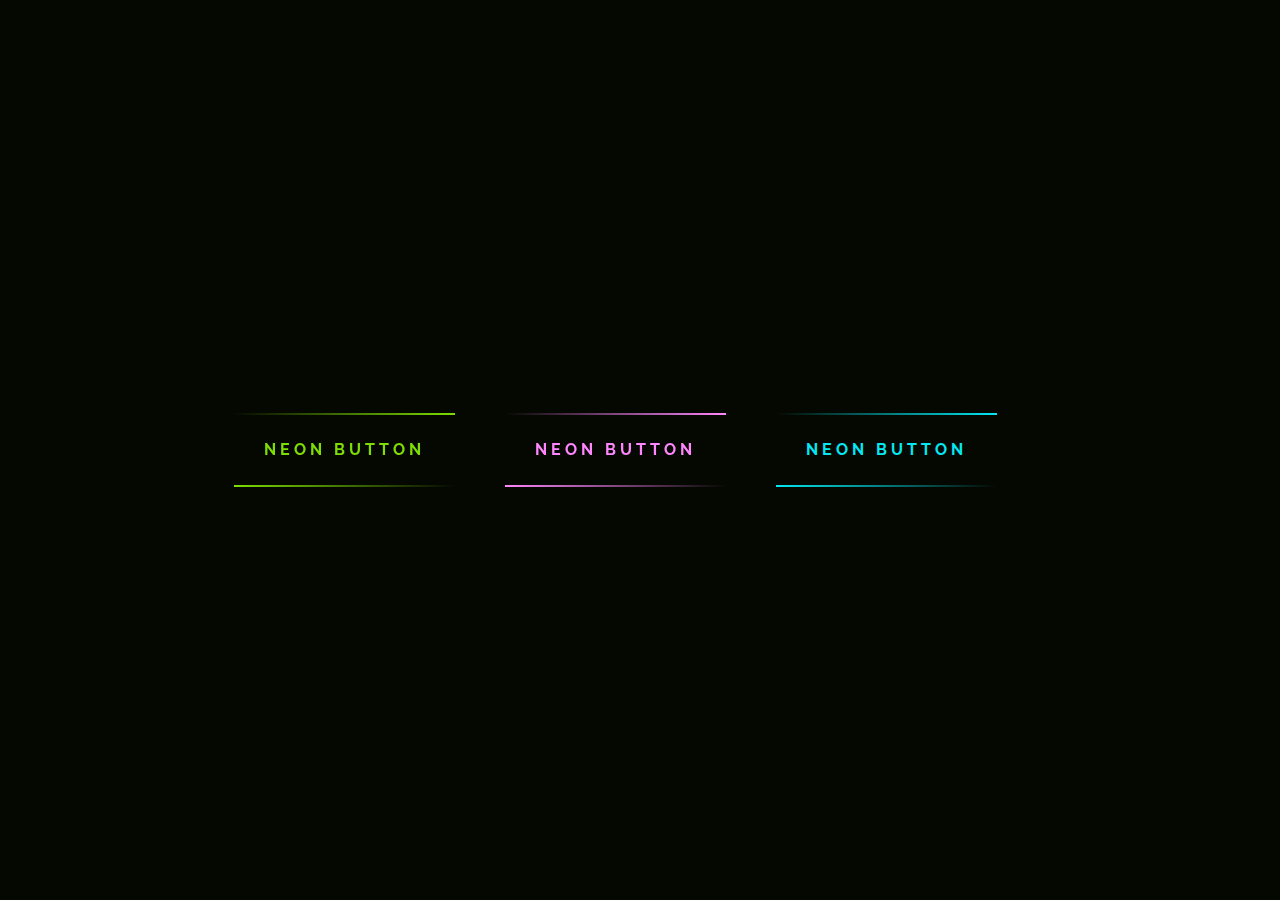
<file: dm_btn/index.html>
<!doctype html>
<html lang="en">
  <head>
    <!-- Required meta tags -->
    <meta charset="utf-8">
    <meta name="viewport" content="width=device-width, initial-scale=1, shrink-to-fit=no">

    <!-- Bootstrap CSS -->
    <link rel="stylesheet" href="https://maxcdn.bootstrapcdn.com/bootstrap/4.0.0/css/bootstrap.min.css" integrity="sha384-Gn5384xqQ1aoWXA+058RXPxPg6fy4IWvTNh0E263XmFcJlSAwiGgFAW/dAiS6JXm" crossorigin="anonymous">
    <link rel="stylesheet" href="style.css">
    <title>Hello, world!</title>
  </head>
  <body>
    
    <a href="#">
        <span></span>
        <span></span>
        <span></span>
        <span></span>
        Neon button
    </a>
    <a href="#">
        <span></span>
        <span></span>
        <span></span>
        <span></span>
        Neon button
    </a>
    <a href="#">
        <span></span>
        <span></span>
        <span></span>
        <span></span>
        Neon button
    </a>

    <!-- Optional JavaScript -->
    <!-- jQuery first, then Popper.js, then Bootstrap JS -->
    <script src="https://code.jquery.com/jquery-3.2.1.slim.min.js" integrity="sha384-KJ3o2DKtIkvYIK3UENzmM7KCkRr/rE9/Qpg6aAZGJwFDMVNA/GpGFF93hXpG5KkN" crossorigin="anonymous"></script>
    <script src="https://cdnjs.cloudflare.com/ajax/libs/popper.js/1.12.9/umd/popper.min.js" integrity="sha384-ApNbgh9B+Y1QKtv3Rn7W3mgPxhU9K/ScQsAP7hUibX39j7fakFPskvXusvfa0b4Q" crossorigin="anonymous"></script>
    <script src="https://maxcdn.bootstrapcdn.com/bootstrap/4.0.0/js/bootstrap.min.js" integrity="sha384-JZR6Spejh4U02d8jOt6vLEHfe/JQGiRRSQQxSfFWpi1MquVdAyjUar5+76PVCmYl" crossorigin="anonymous"></script>
  </body>
</html>
</file>
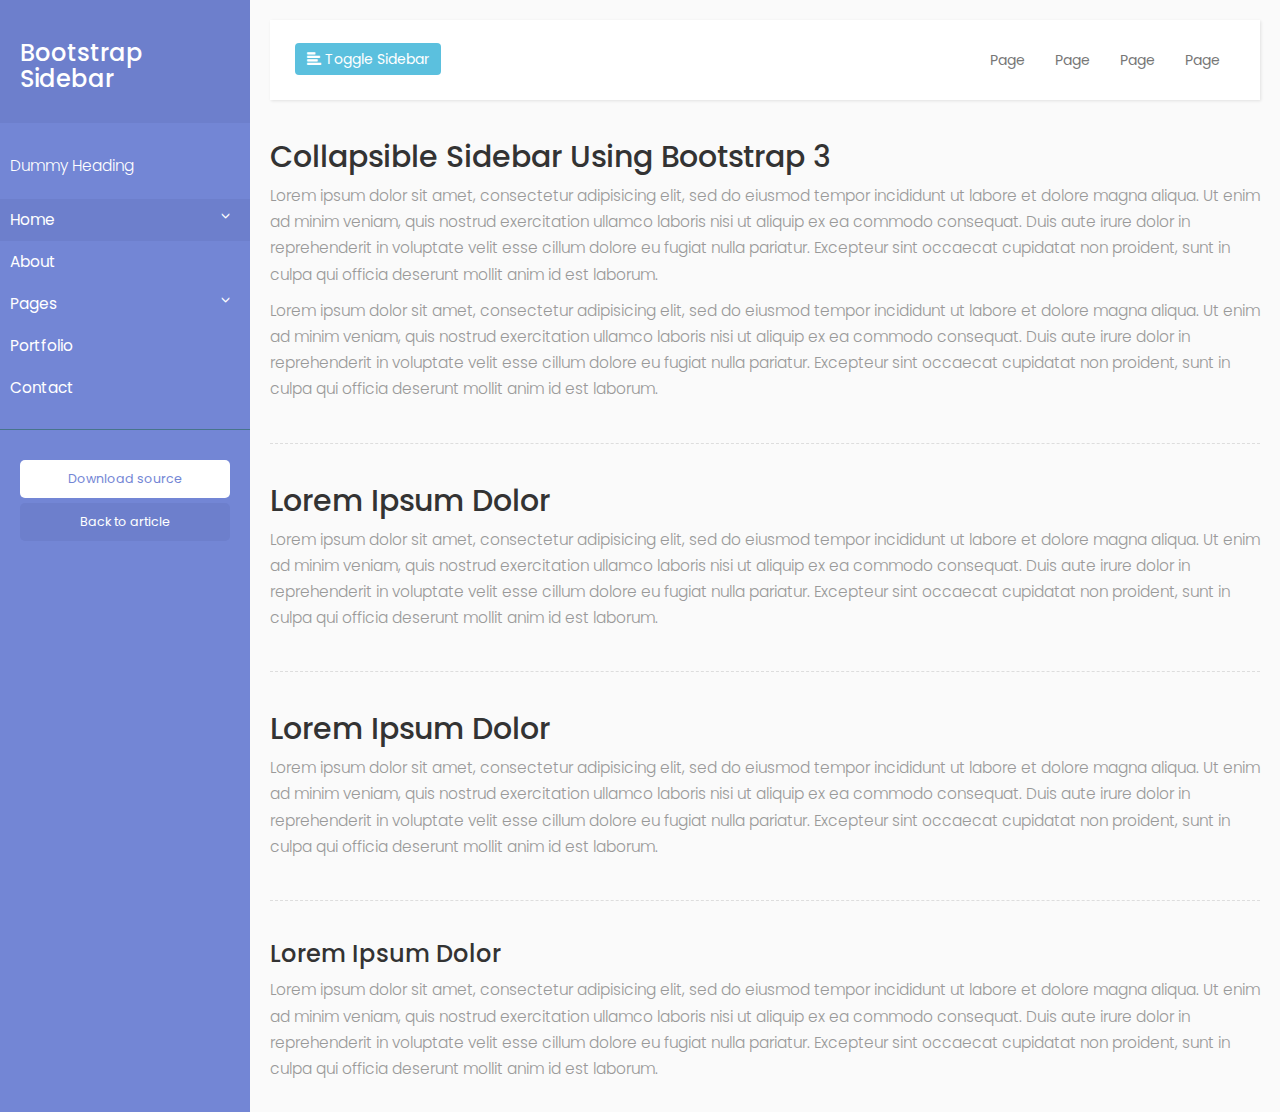
<file: sidebar/bootstrap-3/index.html>
<!DOCTYPE html>
<html>
    <head>
        <meta charset="utf-8">
        <meta name="viewport" content="width=device-width, initial-scale=1.0">
        <meta http-equiv="X-UA-Compatible" content="IE=edge">

        <title>Collapsible sidebar using Bootstrap 3</title>

         <!-- Bootstrap CSS CDN -->
        <link rel="stylesheet" href="https://maxcdn.bootstrapcdn.com/bootstrap/3.3.7/css/bootstrap.min.css">
        <!-- Our Custom CSS -->
        <link rel="stylesheet" href="style.css">
    </head>
    <body>



        <div class="wrapper">
            <!-- Sidebar Holder -->
            <nav id="sidebar">
                <div class="sidebar-header">
                    <h3>Bootstrap Sidebar</h3>
                </div>

                <ul class="list-unstyled components">
                    <p>Dummy Heading</p>
                    <li class="active">
                        <a href="#homeSubmenu" data-toggle="collapse" aria-expanded="false">Home</a>
                        <ul class="collapse list-unstyled" id="homeSubmenu">
                            <li><a href="#">Home 1</a></li>
                            <li><a href="#">Home 2</a></li>
                            <li><a href="#">Home 3</a></li>
                        </ul>
                    </li>
                    <li>
                        <a href="#">About</a>
                        <a href="#pageSubmenu" data-toggle="collapse" aria-expanded="false">Pages</a>
                        <ul class="collapse list-unstyled" id="pageSubmenu">
                            <li><a href="#">Page 1</a></li>
                            <li><a href="#">Page 2</a></li>
                            <li><a href="#">Page 3</a></li>
                        </ul>
                    </li>
                    <li>
                        <a href="#">Portfolio</a>
                    </li>
                    <li>
                        <a href="#">Contact</a>
                    </li>
                </ul>

                <ul class="list-unstyled CTAs">
                    <li><a href="https://bootstrapious.com/tutorial/files/sidebar.zip" class="download">Download source</a></li>
                    <li><a href="https://bootstrapious.com/p/bootstrap-sidebar" class="article">Back to article</a></li>
                </ul>
            </nav>

            <!-- Page Content Holder -->
            <div id="content">

                <nav class="navbar navbar-default">
                    <div class="container-fluid">

                        <div class="navbar-header">
                            <button type="button" id="sidebarCollapse" class="btn btn-info navbar-btn">
                                <i class="glyphicon glyphicon-align-left"></i>
                                <span>Toggle Sidebar</span>
                            </button>
                        </div>

                        <div class="collapse navbar-collapse" id="bs-example-navbar-collapse-1">
                            <ul class="nav navbar-nav navbar-right">
                                <li><a href="#">Page</a></li>
                                <li><a href="#">Page</a></li>
                                <li><a href="#">Page</a></li>
                                <li><a href="#">Page</a></li>
                            </ul>
                        </div>
                    </div>
                </nav>

                <h2>Collapsible Sidebar Using Bootstrap 3</h2>
                <p>Lorem ipsum dolor sit amet, consectetur adipisicing elit, sed do eiusmod tempor incididunt ut labore et dolore magna aliqua. Ut enim ad minim veniam, quis nostrud exercitation ullamco laboris nisi ut aliquip ex ea commodo consequat. Duis aute irure dolor in reprehenderit in voluptate velit esse cillum dolore eu fugiat nulla pariatur. Excepteur sint occaecat cupidatat non proident, sunt in culpa qui officia deserunt mollit anim id est laborum.</p>
                <p>Lorem ipsum dolor sit amet, consectetur adipisicing elit, sed do eiusmod tempor incididunt ut labore et dolore magna aliqua. Ut enim ad minim veniam, quis nostrud exercitation ullamco laboris nisi ut aliquip ex ea commodo consequat. Duis aute irure dolor in reprehenderit in voluptate velit esse cillum dolore eu fugiat nulla pariatur. Excepteur sint occaecat cupidatat non proident, sunt in culpa qui officia deserunt mollit anim id est laborum.</p>

                <div class="line"></div>

                <h2>Lorem Ipsum Dolor</h2>
                <p>Lorem ipsum dolor sit amet, consectetur adipisicing elit, sed do eiusmod tempor incididunt ut labore et dolore magna aliqua. Ut enim ad minim veniam, quis nostrud exercitation ullamco laboris nisi ut aliquip ex ea commodo consequat. Duis aute irure dolor in reprehenderit in voluptate velit esse cillum dolore eu fugiat nulla pariatur. Excepteur sint occaecat cupidatat non proident, sunt in culpa qui officia deserunt mollit anim id est laborum.</p>

                <div class="line"></div>

                <h2>Lorem Ipsum Dolor</h2>
                <p>Lorem ipsum dolor sit amet, consectetur adipisicing elit, sed do eiusmod tempor incididunt ut labore et dolore magna aliqua. Ut enim ad minim veniam, quis nostrud exercitation ullamco laboris nisi ut aliquip ex ea commodo consequat. Duis aute irure dolor in reprehenderit in voluptate velit esse cillum dolore eu fugiat nulla pariatur. Excepteur sint occaecat cupidatat non proident, sunt in culpa qui officia deserunt mollit anim id est laborum.</p>

                <div class="line"></div>

                <h3>Lorem Ipsum Dolor</h3>
                <p>Lorem ipsum dolor sit amet, consectetur adipisicing elit, sed do eiusmod tempor incididunt ut labore et dolore magna aliqua. Ut enim ad minim veniam, quis nostrud exercitation ullamco laboris nisi ut aliquip ex ea commodo consequat. Duis aute irure dolor in reprehenderit in voluptate velit esse cillum dolore eu fugiat nulla pariatur. Excepteur sint occaecat cupidatat non proident, sunt in culpa qui officia deserunt mollit anim id est laborum.</p>
            </div>
        </div>





        <!-- jQuery CDN -->
         <script src="https://code.jquery.com/jquery-1.12.0.min.js"></script>
         <!-- Bootstrap Js CDN -->
         <script src="https://maxcdn.bootstrapcdn.com/bootstrap/3.3.7/js/bootstrap.min.js"></script>

         <script type="text/javascript">
             $(document).ready(function () {
                 $('#sidebarCollapse').on('click', function () {
                     $('#sidebar').toggleClass('active');
                 });
             });
         </script>
    </body>
</html>
</file>
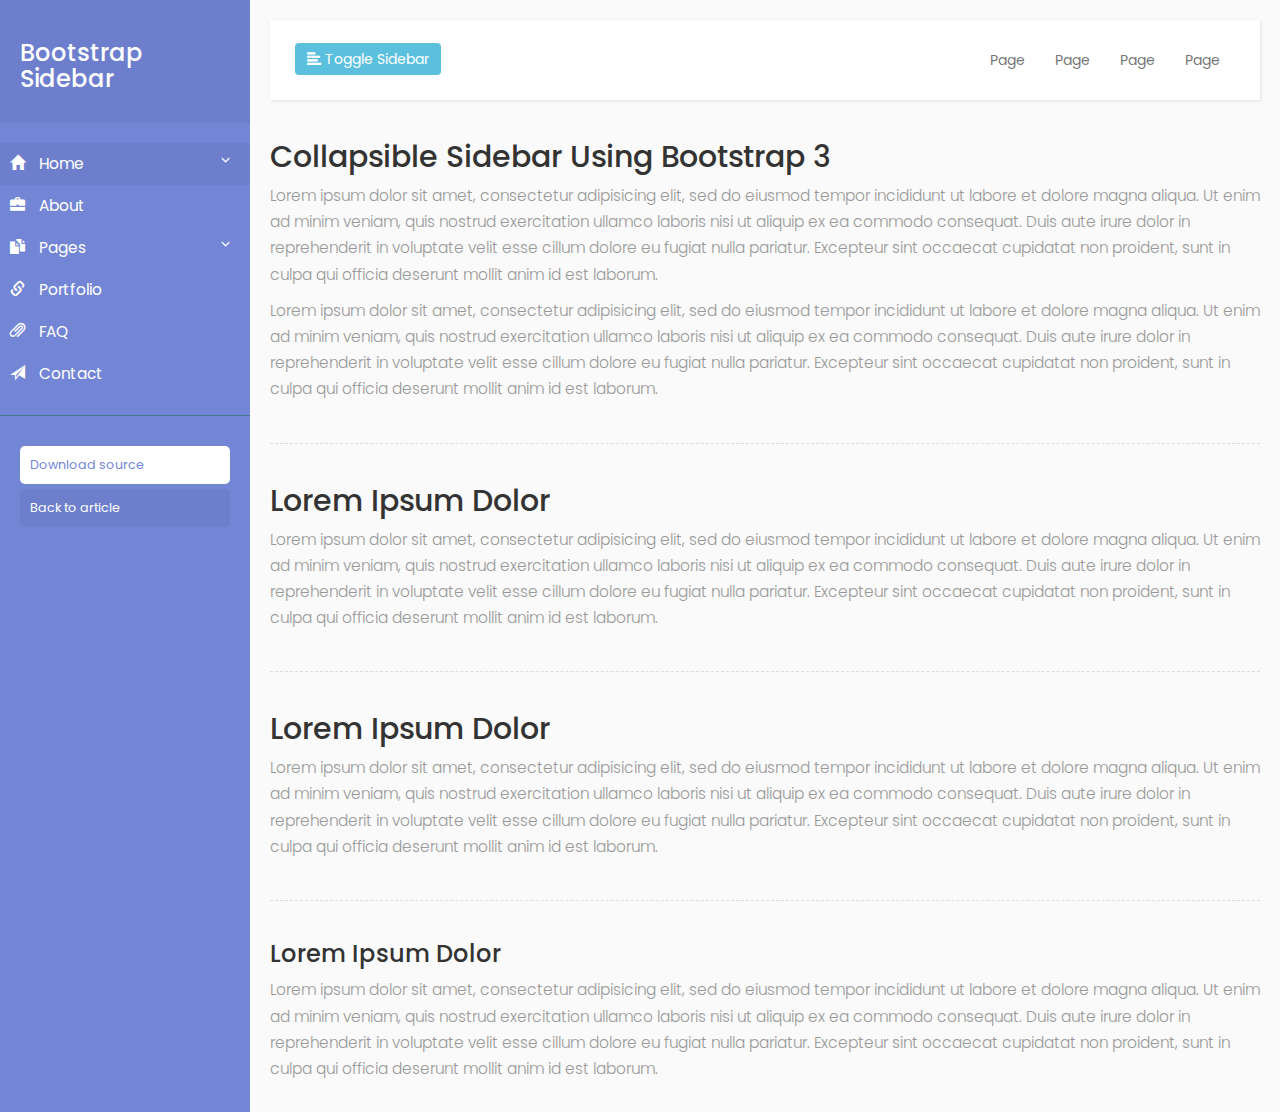
<file: sidebar/bootstrap-3/index4.html>
<!DOCTYPE html>
<html>
    <head>
        <meta charset="utf-8">
        <meta name="viewport" content="width=device-width, initial-scale=1.0">
        <meta http-equiv="X-UA-Compatible" content="IE=edge">

        <title>Collapsible sidebar using Bootstrap 3</title>

         <!-- Bootstrap CSS CDN -->
        <link rel="stylesheet" href="https://maxcdn.bootstrapcdn.com/bootstrap/3.3.7/css/bootstrap.min.css">
        <!-- Our Custom CSS -->
        <link rel="stylesheet" href="style4.css">
    </head>
    <body>



        <div class="wrapper">
            <!-- Sidebar Holder -->
            <nav id="sidebar">
                <div class="sidebar-header">
                    <h3>Bootstrap Sidebar</h3>
                    <strong>BS</strong>
                </div>

                <ul class="list-unstyled components">
                    <li class="active">
                        <a href="#homeSubmenu" data-toggle="collapse" aria-expanded="false">
                            <i class="glyphicon glyphicon-home"></i>
                            Home
                        </a>
                        <ul class="collapse list-unstyled" id="homeSubmenu">
                            <li><a href="#">Home 1</a></li>
                            <li><a href="#">Home 2</a></li>
                            <li><a href="#">Home 3</a></li>
                        </ul>
                    </li>
                    <li>
                        <a href="#">
                            <i class="glyphicon glyphicon-briefcase"></i>
                            About
                        </a>
                        <a href="#pageSubmenu" data-toggle="collapse" aria-expanded="false">
                            <i class="glyphicon glyphicon-duplicate"></i>
                            Pages
                        </a>
                        <ul class="collapse list-unstyled" id="pageSubmenu">
                            <li><a href="#">Page 1</a></li>
                            <li><a href="#">Page 2</a></li>
                            <li><a href="#">Page 3</a></li>
                        </ul>
                    </li>
                    <li>
                        <a href="#">
                            <i class="glyphicon glyphicon-link"></i>
                            Portfolio
                        </a>
                    </li>
                    <li>
                        <a href="#">
                            <i class="glyphicon glyphicon-paperclip"></i>
                            FAQ
                        </a>
                    </li>
                    <li>
                        <a href="#">
                            <i class="glyphicon glyphicon-send"></i>
                            Contact
                        </a>
                    </li>
                </ul>

                <ul class="list-unstyled CTAs">
                    <li><a href="https://bootstrapious.com/tutorial/files/sidebar.zip" class="download">Download source</a></li>
                    <li><a href="https://bootstrapious.com/p/bootstrap-sidebar" class="article">Back to article</a></li>
                </ul>
            </nav>

            <!-- Page Content Holder -->
            <div id="content">

                <nav class="navbar navbar-default">
                    <div class="container-fluid">

                        <div class="navbar-header">
                            <button type="button" id="sidebarCollapse" class="btn btn-info navbar-btn">
                                <i class="glyphicon glyphicon-align-left"></i>
                                <span>Toggle Sidebar</span>
                            </button>
                        </div>

                        <div class="collapse navbar-collapse" id="bs-example-navbar-collapse-1">
                            <ul class="nav navbar-nav navbar-right">
                                <li><a href="#">Page</a></li>
                                <li><a href="#">Page</a></li>
                                <li><a href="#">Page</a></li>
                                <li><a href="#">Page</a></li>
                            </ul>
                        </div>
                    </div>
                </nav>

                <h2>Collapsible Sidebar Using Bootstrap 3</h2>
                <p>Lorem ipsum dolor sit amet, consectetur adipisicing elit, sed do eiusmod tempor incididunt ut labore et dolore magna aliqua. Ut enim ad minim veniam, quis nostrud exercitation ullamco laboris nisi ut aliquip ex ea commodo consequat. Duis aute irure dolor in reprehenderit in voluptate velit esse cillum dolore eu fugiat nulla pariatur. Excepteur sint occaecat cupidatat non proident, sunt in culpa qui officia deserunt mollit anim id est laborum.</p>
                <p>Lorem ipsum dolor sit amet, consectetur adipisicing elit, sed do eiusmod tempor incididunt ut labore et dolore magna aliqua. Ut enim ad minim veniam, quis nostrud exercitation ullamco laboris nisi ut aliquip ex ea commodo consequat. Duis aute irure dolor in reprehenderit in voluptate velit esse cillum dolore eu fugiat nulla pariatur. Excepteur sint occaecat cupidatat non proident, sunt in culpa qui officia deserunt mollit anim id est laborum.</p>

                <div class="line"></div>

                <h2>Lorem Ipsum Dolor</h2>
                <p>Lorem ipsum dolor sit amet, consectetur adipisicing elit, sed do eiusmod tempor incididunt ut labore et dolore magna aliqua. Ut enim ad minim veniam, quis nostrud exercitation ullamco laboris nisi ut aliquip ex ea commodo consequat. Duis aute irure dolor in reprehenderit in voluptate velit esse cillum dolore eu fugiat nulla pariatur. Excepteur sint occaecat cupidatat non proident, sunt in culpa qui officia deserunt mollit anim id est laborum.</p>

                <div class="line"></div>

                <h2>Lorem Ipsum Dolor</h2>
                <p>Lorem ipsum dolor sit amet, consectetur adipisicing elit, sed do eiusmod tempor incididunt ut labore et dolore magna aliqua. Ut enim ad minim veniam, quis nostrud exercitation ullamco laboris nisi ut aliquip ex ea commodo consequat. Duis aute irure dolor in reprehenderit in voluptate velit esse cillum dolore eu fugiat nulla pariatur. Excepteur sint occaecat cupidatat non proident, sunt in culpa qui officia deserunt mollit anim id est laborum.</p>

                <div class="line"></div>

                <h3>Lorem Ipsum Dolor</h3>
                <p>Lorem ipsum dolor sit amet, consectetur adipisicing elit, sed do eiusmod tempor incididunt ut labore et dolore magna aliqua. Ut enim ad minim veniam, quis nostrud exercitation ullamco laboris nisi ut aliquip ex ea commodo consequat. Duis aute irure dolor in reprehenderit in voluptate velit esse cillum dolore eu fugiat nulla pariatur. Excepteur sint occaecat cupidatat non proident, sunt in culpa qui officia deserunt mollit anim id est laborum.</p>
            </div>
        </div>





        <!-- jQuery CDN -->
         <script src="https://code.jquery.com/jquery-1.12.0.min.js"></script>
         <!-- Bootstrap Js CDN -->
         <script src="https://maxcdn.bootstrapcdn.com/bootstrap/3.3.7/js/bootstrap.min.js"></script>

         <script type="text/javascript">
             $(document).ready(function () {
                 $('#sidebarCollapse').on('click', function () {
                     $('#sidebar').toggleClass('active');
                 });
             });
         </script>
    </body>
</html>
</file>
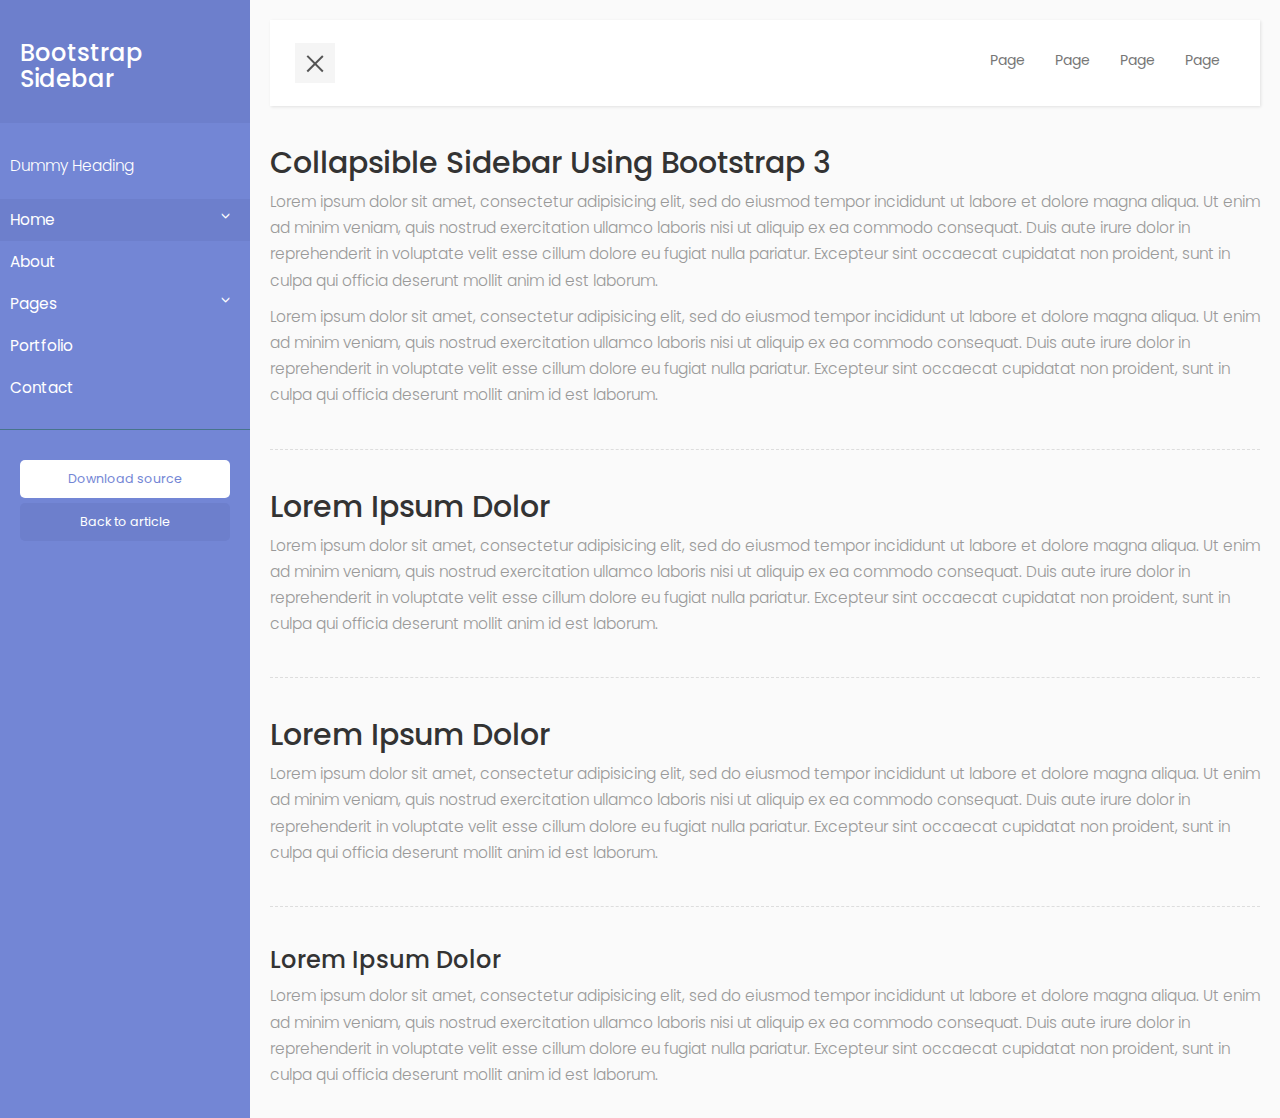
<file: sidebar/bootstrap-3/index5.html>
<!DOCTYPE html>
<html>
    <head>
        <meta charset="utf-8">
        <meta name="viewport" content="width=device-width, initial-scale=1.0">
        <meta http-equiv="X-UA-Compatible" content="IE=edge">

        <title>Collapsible sidebar using Bootstrap 3</title>

         <!-- Bootstrap CSS CDN -->
        <link rel="stylesheet" href="https://maxcdn.bootstrapcdn.com/bootstrap/3.3.7/css/bootstrap.min.css">
        <!-- Our Custom CSS -->
        <link rel="stylesheet" href="style5.css">
    </head>
    <body>



        <div class="wrapper">
            <!-- Sidebar Holder -->
            <nav id="sidebar">
                <div class="sidebar-header">
                    <h3>Bootstrap Sidebar</h3>
                </div>

                <ul class="list-unstyled components">
                    <p>Dummy Heading</p>
                    <li class="active">
                        <a href="#homeSubmenu" data-toggle="collapse" aria-expanded="false">Home</a>
                        <ul class="collapse list-unstyled" id="homeSubmenu">
                            <li><a href="#">Home 1</a></li>
                            <li><a href="#">Home 2</a></li>
                            <li><a href="#">Home 3</a></li>
                        </ul>
                    </li>
                    <li>
                        <a href="#">About</a>
                        <a href="#pageSubmenu" data-toggle="collapse" aria-expanded="false">Pages</a>
                        <ul class="collapse list-unstyled" id="pageSubmenu">
                            <li><a href="#">Page 1</a></li>
                            <li><a href="#">Page 2</a></li>
                            <li><a href="#">Page 3</a></li>
                        </ul>
                    </li>
                    <li>
                        <a href="#">Portfolio</a>
                    </li>
                    <li>
                        <a href="#">Contact</a>
                    </li>
                </ul>

                <ul class="list-unstyled CTAs">
                    <li><a href="https://bootstrapious.com/tutorial/files/sidebar.zip" class="download">Download source</a></li>
                    <li><a href="https://bootstrapious.com/p/bootstrap-sidebar" class="article">Back to article</a></li>
                </ul>
            </nav>

            <!-- Page Content Holder -->
            <div id="content">

                <nav class="navbar navbar-default">
                    <div class="container-fluid">

                        <div class="navbar-header">
                            <button type="button" id="sidebarCollapse" class="navbar-btn">
                                <span></span>
                                <span></span>
                                <span></span>
                            </button>
                        </div>

                        <div class="collapse navbar-collapse" id="bs-example-navbar-collapse-1">
                            <ul class="nav navbar-nav navbar-right">
                                <li><a href="#">Page</a></li>
                                <li><a href="#">Page</a></li>
                                <li><a href="#">Page</a></li>
                                <li><a href="#">Page</a></li>
                            </ul>
                        </div>
                    </div>
                </nav>

                <h2>Collapsible Sidebar Using Bootstrap 3</h2>
                <p>Lorem ipsum dolor sit amet, consectetur adipisicing elit, sed do eiusmod tempor incididunt ut labore et dolore magna aliqua. Ut enim ad minim veniam, quis nostrud exercitation ullamco laboris nisi ut aliquip ex ea commodo consequat. Duis aute irure dolor in reprehenderit in voluptate velit esse cillum dolore eu fugiat nulla pariatur. Excepteur sint occaecat cupidatat non proident, sunt in culpa qui officia deserunt mollit anim id est laborum.</p>
                <p>Lorem ipsum dolor sit amet, consectetur adipisicing elit, sed do eiusmod tempor incididunt ut labore et dolore magna aliqua. Ut enim ad minim veniam, quis nostrud exercitation ullamco laboris nisi ut aliquip ex ea commodo consequat. Duis aute irure dolor in reprehenderit in voluptate velit esse cillum dolore eu fugiat nulla pariatur. Excepteur sint occaecat cupidatat non proident, sunt in culpa qui officia deserunt mollit anim id est laborum.</p>

                <div class="line"></div>

                <h2>Lorem Ipsum Dolor</h2>
                <p>Lorem ipsum dolor sit amet, consectetur adipisicing elit, sed do eiusmod tempor incididunt ut labore et dolore magna aliqua. Ut enim ad minim veniam, quis nostrud exercitation ullamco laboris nisi ut aliquip ex ea commodo consequat. Duis aute irure dolor in reprehenderit in voluptate velit esse cillum dolore eu fugiat nulla pariatur. Excepteur sint occaecat cupidatat non proident, sunt in culpa qui officia deserunt mollit anim id est laborum.</p>

                <div class="line"></div>

                <h2>Lorem Ipsum Dolor</h2>
                <p>Lorem ipsum dolor sit amet, consectetur adipisicing elit, sed do eiusmod tempor incididunt ut labore et dolore magna aliqua. Ut enim ad minim veniam, quis nostrud exercitation ullamco laboris nisi ut aliquip ex ea commodo consequat. Duis aute irure dolor in reprehenderit in voluptate velit esse cillum dolore eu fugiat nulla pariatur. Excepteur sint occaecat cupidatat non proident, sunt in culpa qui officia deserunt mollit anim id est laborum.</p>

                <div class="line"></div>

                <h3>Lorem Ipsum Dolor</h3>
                <p>Lorem ipsum dolor sit amet, consectetur adipisicing elit, sed do eiusmod tempor incididunt ut labore et dolore magna aliqua. Ut enim ad minim veniam, quis nostrud exercitation ullamco laboris nisi ut aliquip ex ea commodo consequat. Duis aute irure dolor in reprehenderit in voluptate velit esse cillum dolore eu fugiat nulla pariatur. Excepteur sint occaecat cupidatat non proident, sunt in culpa qui officia deserunt mollit anim id est laborum.</p>
            </div>
        </div>





        <!-- jQuery CDN -->
         <script src="https://code.jquery.com/jquery-1.12.0.min.js"></script>
         <!-- Bootstrap Js CDN -->
         <script src="https://maxcdn.bootstrapcdn.com/bootstrap/3.3.7/js/bootstrap.min.js"></script>

         <script type="text/javascript">
             $(document).ready(function () {
                 $('#sidebarCollapse').on('click', function () {
                     $('#sidebar').toggleClass('active');
                     $(this).toggleClass('active');
                 });
             });
         </script>
    </body>
</html>
</file>
<file: dm_btn/style.css>
@import url('https://fonts.googleapis.com/css2?family=Raleway:wght@400;700&display=swap');
*{
    margin: 0;
    padding: 0;
    box-sizing: border-box;
}
body{
    display: flex;
    justify-content: center;
    align-items: center;
    height: 100vh;
    background: #050801;
    font-family: 'Raleway', sans-serif;
    font-weight: bold;
}
a{
    position: relative;
    display: inline-block;
    padding: 25px 30px;
    margin: 40px 0;
    color: #03e9f4;
    text-decoration: none;
    text-transform: uppercase;
    transition: 0.5s;
    letter-spacing: 4px;
    overflow: hidden;
    margin-right: 50px;
   
}
a:hover{
    background: #03e9f4;
    color: #050801;
    box-shadow: 0 0 5px #03e9f4,
                0 0 25px #03e9f4,
                0 0 50px #03e9f4,
                0 0 200px #03e9f4;
     -webkit-box-reflect:below 1px linear-gradient(transparent, #0005);
}
a:nth-child(1){
    filter: hue-rotate(270deg);
}
a:nth-child(2){
    filter: hue-rotate(110deg);
}
a span{
    position: absolute;
    display: block;
}
a span:nth-child(1){
    top: 0;
    left: 0;
    width: 100%;
    height: 2px;
    background: linear-gradient(90deg,transparent,#03e9f4);
    animation: animate1 1s linear infinite;
}
@keyframes animate1{
    0%{
        left: -100%;
    }
    50%,100%{
        left: 100%;
    }
}
a span:nth-child(2){
    top: -100%;
    right: 0;
    width: 2px;
    height: 100%;
    background: linear-gradient(180deg,transparent,#03e9f4);
    animation: animate2 1s linear infinite;
    animation-delay: 0.25s;
}
@keyframes animate2{
    0%{
        top: -100%;
    }
    50%,100%{
        top: 100%;
    }
}
a span:nth-child(3){
    bottom: 0;
    right: 0;
    width: 100%;
    height: 2px;
    background: linear-gradient(270deg,transparent,#03e9f4);
    animation: animate3 1s linear infinite;
    animation-delay: 0.50s;
}
@keyframes animate3{
    0%{
        right: -100%;
    }
    50%,100%{
        right: 100%;
    }
}


a span:nth-child(4){
    bottom: -100%;
    left: 0;
    width: 2px;
    height: 100%;
    background: linear-gradient(360deg,transparent,#03e9f4);
    animation: animate4 1s linear infinite;
    animation-delay: 0.75s;
}
@keyframes animate4{
    0%{
        bottom: -100%;
    }
    50%,100%{
        bottom: 100%;
    }
}
</file>
<file: sidebar/bootstrap-3/style.css>
/*
    DEMO STYLE
*/
@import "https://fonts.googleapis.com/css?family=Poppins:300,400,500,600,700";


body {
    font-family: 'Poppins', sans-serif;
    background: #fafafa;
}

p {
    font-family: 'Poppins', sans-serif;
    font-size: 1.1em;
    font-weight: 300;
    line-height: 1.7em;
    color: #999;
}

a, a:hover, a:focus {
    color: inherit;
    text-decoration: none;
    transition: all 0.3s;
}

.navbar {
    padding: 15px 10px;
    background: #fff;
    border: none;
    border-radius: 0;
    margin-bottom: 40px;
    box-shadow: 1px 1px 3px rgba(0, 0, 0, 0.1);
}

.navbar-btn {
    box-shadow: none;
    outline: none !important;
    border: none;
}

.line {
    width: 100%;
    height: 1px;
    border-bottom: 1px dashed #ddd;
    margin: 40px 0;
}

/* ---------------------------------------------------
    SIDEBAR STYLE
----------------------------------------------------- */
.wrapper {
    display: flex;
    align-items: stretch;
}

#sidebar {
    min-width: 250px;
    max-width: 250px;
    background: #7386D5;
    color: #fff;
    transition: all 0.3s;
}

#sidebar.active {
    margin-left: -250px;
}

#sidebar .sidebar-header {
    padding: 20px;
    background: #6d7fcc;
}

#sidebar ul.components {
    padding: 20px 0;
    border-bottom: 1px solid #47748b;
}

#sidebar ul p {
    color: #fff;
    padding: 10px;
}

#sidebar ul li a {
    padding: 10px;
    font-size: 1.1em;
    display: block;
}
#sidebar ul li a:hover {
    color: #7386D5;
    background: #fff;
}

#sidebar ul li.active > a, a[aria-expanded="true"] {
    color: #fff;
    background: #6d7fcc;
}


a[data-toggle="collapse"] {
    position: relative;
}

a[aria-expanded="false"]::before, a[aria-expanded="true"]::before {
    content: '\e259';
    display: block;
    position: absolute;
    right: 20px;
    font-family: 'Glyphicons Halflings';
    font-size: 0.6em;
}
a[aria-expanded="true"]::before {
    content: '\e260';
}


ul ul a {
    font-size: 0.9em !important;
    padding-left: 30px !important;
    background: #6d7fcc;
}

ul.CTAs {
    padding: 20px;
}

ul.CTAs a {
    text-align: center;
    font-size: 0.9em !important;
    display: block;
    border-radius: 5px;
    margin-bottom: 5px;
}

a.download {
    background: #fff;
    color: #7386D5;
}

a.article, a.article:hover {
    background: #6d7fcc !important;
    color: #fff !important;
}



/* ---------------------------------------------------
    CONTENT STYLE
----------------------------------------------------- */
#content {
    padding: 20px;
    min-height: 100vh;
    transition: all 0.3s;
}

/* ---------------------------------------------------
    MEDIAQUERIES
----------------------------------------------------- */
@media (max-width: 768px) {
    #sidebar {
        margin-left: -250px;
    }
    #sidebar.active {
        margin-left: 0;
    }
    #sidebarCollapse span {
        display: none;
    }
}
</file>
<file: sidebar/bootstrap-3/style4.css>
/*
    DEMO STYLE
*/
@import "https://fonts.googleapis.com/css?family=Poppins:300,400,500,600,700";


body {
    font-family: 'Poppins', sans-serif;
    background: #fafafa;
}

p {
    font-family: 'Poppins', sans-serif;
    font-size: 1.1em;
    font-weight: 300;
    line-height: 1.7em;
    color: #999;
}

a, a:hover, a:focus {
    color: inherit;
    text-decoration: none;
    transition: all 0.3s;
}

.navbar {
    padding: 15px 10px;
    background: #fff;
    border: none;
    border-radius: 0;
    margin-bottom: 40px;
    box-shadow: 1px 1px 3px rgba(0, 0, 0, 0.1);
}

.navbar-btn {
    box-shadow: none;
    outline: none !important;
    border: none;
}

.line {
    width: 100%;
    height: 1px;
    border-bottom: 1px dashed #ddd;
    margin: 40px 0;
}

i, span {
    display: inline-block;
}

/* ---------------------------------------------------
    SIDEBAR STYLE
----------------------------------------------------- */
.wrapper {
    display: flex;
    align-items: stretch;
}

#sidebar {
    min-width: 250px;
    max-width: 250px;
    background: #7386D5;
    color: #fff;
    transition: all 0.3s;
}

#sidebar.active {
    min-width: 80px;
    max-width: 80px;
    text-align: center;
}

#sidebar.active .sidebar-header h3, #sidebar.active .CTAs {
    display: none;
}

#sidebar.active .sidebar-header strong {
    display: block;
}

#sidebar ul li a {
    text-align: left;
}

#sidebar.active ul li a {
    padding: 20px 10px;
    text-align: center;
    font-size: 0.85em;
}

#sidebar.active ul li a i {
    margin-right:  0;
    display: block;
    font-size: 1.8em;
    margin-bottom: 5px;
}

#sidebar.active ul ul a {
    padding: 10px !important;
}

#sidebar.active a[aria-expanded="false"]::before, #sidebar.active a[aria-expanded="true"]::before {
    top: auto;
    bottom: 5px;
    right: 50%;
    -webkit-transform: translateX(50%);
    -ms-transform: translateX(50%);
    transform: translateX(50%);
}

#sidebar .sidebar-header {
    padding: 20px;
    background: #6d7fcc;
}

#sidebar .sidebar-header strong {
    display: none;
    font-size: 1.8em;
}

#sidebar ul.components {
    padding: 20px 0;
    border-bottom: 1px solid #47748b;
}

#sidebar ul li a {
    padding: 10px;
    font-size: 1.1em;
    display: block;
}
#sidebar ul li a:hover {
    color: #7386D5;
    background: #fff;
}
#sidebar ul li a i {
    margin-right: 10px;
}

#sidebar ul li.active > a, a[aria-expanded="true"] {
    color: #fff;
    background: #6d7fcc;
}


a[data-toggle="collapse"] {
    position: relative;
}

a[aria-expanded="false"]::before, a[aria-expanded="true"]::before {
    content: '\e259';
    display: block;
    position: absolute;
    right: 20px;
    font-family: 'Glyphicons Halflings';
    font-size: 0.6em;
}
a[aria-expanded="true"]::before {
    content: '\e260';
}


ul ul a {
    font-size: 0.9em !important;
    padding-left: 30px !important;
    background: #6d7fcc;
}

ul.CTAs {
    padding: 20px;
}

ul.CTAs a {
    text-align: center;
    font-size: 0.9em !important;
    display: block;
    border-radius: 5px;
    margin-bottom: 5px;
}

a.download {
    background: #fff;
    color: #7386D5;
}

a.article, a.article:hover {
    background: #6d7fcc !important;
    color: #fff !important;
}



/* ---------------------------------------------------
    CONTENT STYLE
----------------------------------------------------- */
#content {
    padding: 20px;
    min-height: 100vh;
    transition: all 0.3s;
}


/* ---------------------------------------------------
    MEDIAQUERIES
----------------------------------------------------- */
@media (max-width: 768px) {
    #sidebar {
        min-width: 80px;
        max-width: 80px;
        text-align: center;
        margin-left: -80px !important ;
    }
    a[aria-expanded="false"]::before, a[aria-expanded="true"]::before {
        top: auto;
        bottom: 5px;
        right: 50%;
        -webkit-transform: translateX(50%);
        -ms-transform: translateX(50%);
        transform: translateX(50%);
    }
    #sidebar.active {
        margin-left: 0 !important;
    }

    #sidebar .sidebar-header h3, #sidebar .CTAs {
        display: none;
    }

    #sidebar .sidebar-header strong {
        display: block;
    }

    #sidebar ul li a {
        padding: 20px 10px;
    }

    #sidebar ul li a span {
        font-size: 0.85em;
    }
    #sidebar ul li a i {
        margin-right:  0;
        display: block;
    }

    #sidebar ul ul a {
        padding: 10px !important;
    }

    #sidebar ul li a i {
        font-size: 1.3em;
    }
    #sidebar {
        margin-left: 0;
    }
    #sidebarCollapse span {
        display: none;
    }
}
</file>
<file: sidebar/bootstrap-3/style5.css>
/*
    DEMO STYLE
*/
@import "https://fonts.googleapis.com/css?family=Poppins:300,400,500,600,700";


body {
    font-family: 'Poppins', sans-serif;
    background: #fafafa;
}

p {
    font-family: 'Poppins', sans-serif;
    font-size: 1.1em;
    font-weight: 300;
    line-height: 1.7em;
    color: #999;
}

a, a:hover, a:focus {
    color: inherit;
    text-decoration: none;
    transition: all 0.3s;
}

.navbar {
    padding: 15px 10px;
    background: #fff;
    border: none;
    border-radius: 0;
    margin-bottom: 40px;
    box-shadow: 1px 1px 3px rgba(0, 0, 0, 0.1);
}

.navbar-btn {
    box-shadow: none;
    outline: none !important;
    border: none;
}

.line {
    width: 100%;
    height: 1px;
    border-bottom: 1px dashed #ddd;
    margin: 40px 0;
}

/* ---------------------------------------------------
    SIDEBAR STYLE
----------------------------------------------------- */
.wrapper {
    display: flex;
    align-items: stretch;
    perspective: 1500px;
}

#sidebar {
    min-width: 250px;
    max-width: 250px;
    background: #7386D5;
    color: #fff;
    transition: all 0.6s cubic-bezier(0.945, 0.020, 0.270, 0.665);
    transform-origin: bottom left;
}

#sidebar.active {
    margin-left: -250px;
    transform: rotateY(100deg);
}

#sidebar .sidebar-header {
    padding: 20px;
    background: #6d7fcc;
}

#sidebar ul.components {
    padding: 20px 0;
    border-bottom: 1px solid #47748b;
}

#sidebar ul p {
    color: #fff;
    padding: 10px;
}

#sidebar ul li a {
    padding: 10px;
    font-size: 1.1em;
    display: block;
}
#sidebar ul li a:hover {
    color: #7386D5;
    background: #fff;
}

#sidebar ul li.active > a, a[aria-expanded="true"] {
    color: #fff;
    background: #6d7fcc;
}


a[data-toggle="collapse"] {
    position: relative;
}

a[aria-expanded="false"]::before, a[aria-expanded="true"]::before {
    content: '\e259';
    display: block;
    position: absolute;
    right: 20px;
    font-family: 'Glyphicons Halflings';
    font-size: 0.6em;
}
a[aria-expanded="true"]::before {
    content: '\e260';
}


ul ul a {
    font-size: 0.9em !important;
    padding-left: 30px !important;
    background: #6d7fcc;
}

ul.CTAs {
    padding: 20px;
}

ul.CTAs a {
    text-align: center;
    font-size: 0.9em !important;
    display: block;
    border-radius: 5px;
    margin-bottom: 5px;
}

a.download {
    background: #fff;
    color: #7386D5;
}

a.article, a.article:hover {
    background: #6d7fcc !important;
    color: #fff !important;
}



/* ---------------------------------------------------
    CONTENT STYLE
----------------------------------------------------- */
#content {
    padding: 20px;
    min-height: 100vh;
    transition: all 0.3s;
}

#sidebarCollapse {
    width: 40px;
    height: 40px;
    background: #f5f5f5;
}

#sidebarCollapse span {
    width: 80%;
    height: 2px;
    margin: 0 auto;
    display: block;
    background: #555;
    transition: all 0.8s cubic-bezier(0.810, -0.330, 0.345, 1.375);
    transition-delay: 0.2s;
}

#sidebarCollapse span:first-of-type {
    transform: rotate(45deg) translate(2px, 2px);
}
#sidebarCollapse span:nth-of-type(2) {
    opacity: 0;
}
#sidebarCollapse span:last-of-type {
    transform: rotate(-45deg) translate(1px, -1px);
}


#sidebarCollapse.active span {
    transform: none;
    opacity: 1;
    margin: 5px auto;
}


/* ---------------------------------------------------
    MEDIAQUERIES
----------------------------------------------------- */
@media (max-width: 768px) {
    #sidebar {
        margin-left: -250px;
        transform: rotateY(90deg);
    }
    #sidebar.active {
        margin-left: 0;
        transform: none;
    }
    #sidebarCollapse span:first-of-type,
    #sidebarCollapse span:nth-of-type(2),
    #sidebarCollapse span:last-of-type {
        transform: none;
        opacity: 1;
        margin: 5px auto;
    }
    #sidebarCollapse.active span {
        margin: 0 auto;
    }
    #sidebarCollapse.active span:first-of-type {
        transform: rotate(45deg) translate(2px, 2px);
    }
    #sidebarCollapse.active span:nth-of-type(2) {
        opacity: 0;
    }
    #sidebarCollapse.active span:last-of-type {
        transform: rotate(-45deg) translate(1px, -1px);
    }

}
</file>
